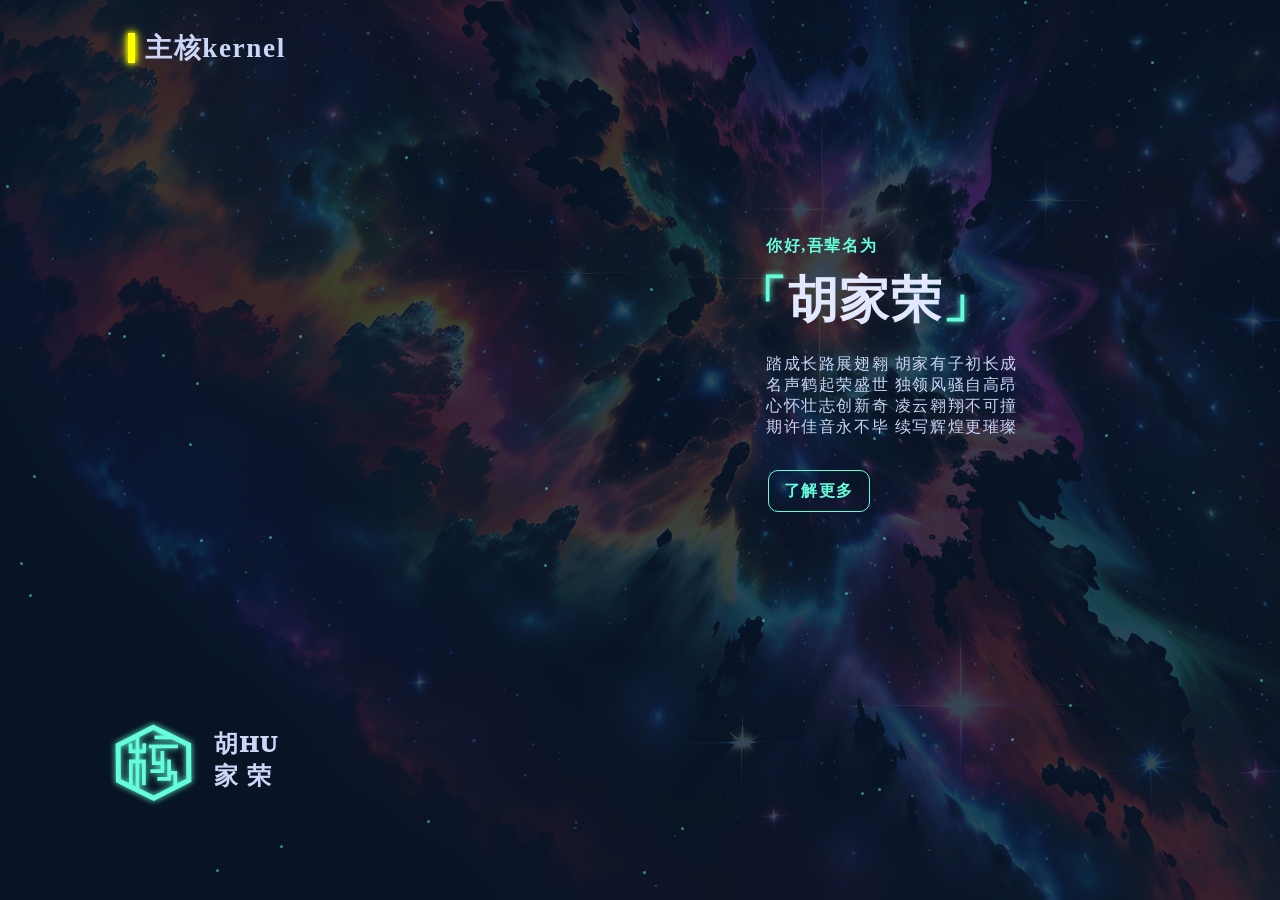
<file: index.html>
<!DOCTYPE html>
<html>

<head>
    <meta name="viewport" content="width=device-width, initial-scale=1.0, maximum-scale=1.0, user-scalable=no">
    <meta charset="UTF-8" />
    <title>胡家荣</title>
    <link rel="stylesheet" href="style.css">
</head>

<body>
    <div id="背景"></div>
    <div id="星星容器"></div>
    <div id="网名" class="左进入">
        <div id="黄块"></div><span class="左进入">主核kernel</span>
    </div>
    <div id="名片" class="左进入">
        <div id="头像" class="左进入">
            <svg xmlns="http://www.w3.org/2000/svg" viewBox="0 0 800 800" stroke="#64ffda">
                <defs>
                </defs>
                <g style="pointer-events:all">
                    <path stroke-miterlimit="4" fill="none"
                        d="M539.40314,481.37945 L399.00762,553.28511 L257.60445,482.90571 L256.59687,340.62063 L396.99243,268.71488999999997 L538.39553,339.09431 L539.40313,481.37945 L539.40314,481.37945 z"
                        id="svg_11" stroke-width="20">
                    </path>
                    <path d="M333.66644,304.108 L333.66644,519.85952 " id="svg_1" fill="none" stroke-width="15">
                    </path>
                    <path
                        d="M307.38627821181615,502.6142987860966 L307.38627821181615,405.41307878609655 L359.5705325957755,405.41307878609655 L359.5705325957755,500.9888487860966 "
                        id="svg_2" fill="none" stroke-width="15">
                    </path>
                    <path
                        d="M306.1774581673613,332.77677015188215 L306.1774581673613,365.9357101518822 L360.77952813119583,365.9357101518822 L360.77952813119583,333.1018601518822 "
                        id="svg_3" fill="none" stroke-width="15">
                    </path>
                    <path d="M401.9539846032723,309.80648604248046 L475.2203765600189,309.80648604248046 " id="svg_4"
                        fill="none" stroke-width="15">
                    </path>
                    <path d="M379.5543392255006,345.7204544039917 L496.0977027319441,345.7204544039917 " id="svg_5"
                        fill="none" stroke-width="15">
                    </path>
                    <path
                        d="M398.87656824447635,349.6310717555237 L398.87656824447635,412.04791175552367 L431.3853382444763,412.04791175552367 "
                        id="svg_6" fill="none" stroke-width="15">
                    </path>
                    <path
                        d="M433.47791735153197,364.03601961313245 L433.47791735153197,444.3326796131325 L385.69002735153197,444.3326796131325 "
                        id="svg_7" fill="none" stroke-width="15">
                    </path>
                    <path d="M460.45063,397.61156 L460.45063,475.6326 L413.31291,475.6326 " id="svg_8" fill="none"
                        stroke-width="15">
                    </path>
                    <path
                        d="M466.27079604248047,451.5351484525299 L485.12587604248046,451.5351484525299 L485.12587604248046,512.42823845253 "
                        id="svg_9" fill="none" stroke-width="15">
                    </path>
                </g>
            </svg>

        </div>
        <div id="拼音">
            胡HU<br>
            家 荣
        </div>
    </div>
    <div id="介绍卡" class="右进入">
        <h1>你好,吾辈名为</h1>
        <h2><span>「</span>胡家荣<span>」</span></h2>
        <div id="介绍">
            踏成长路展翅翱 胡家有子初长成<br>
            名声鹤起荣盛世 独领风骚自高昂<br>
            心怀壮志创新奇 凌云翱翔不可撞<br>
            期许佳音永不毕 续写辉煌更璀璨
        </div>
        <div id="按钮">了解更多</div>
    </div>




    <div id="详细" class="详细页隐藏">
        <div class="背景">
            <svg xmlns="http://www.w3.org/2000/svg" viewBox="0,0,249.97158,261.75975" fill="#64ffda">
                <g transform="translate(-115.01421,-49.19273)">
                    <g>
                        <g>
                            <path d="M115.01421,278.35053l52.22089,-81.63265l20.40816,30.01201l-12.60504,20.40817z" />
                            <path d="M304.96178,247.30645l-12.60504,-20.40817l20.40816,-30.01201l52.22089,81.63265z" />
                        </g>
                        <path d="M224.5139,170.20728l15.60398,-33.99345l15.60398,33.99345z" stroke-linecap="butt" />
                        <path
                            d="M223.65866,242.98762l-8.5093,8.91336l24.59375,31.48804l25.46193,-31.16076l-25.50457,-33.40696l-44.10515,28.37952l27.87896,-52.83126l33.41776,0.07344l33.86913,60.44223l-52.58193,56.06725l-39.02692,-55.5251z" />
                        <path d="M229.73876,251.17254l10.01939,-14.32407l9.7689,13.96596l-10.01939,14.32406z" />
                        <path
                            d="M196.83701,215.0356l-25.13967,-37.45086l68.87906,-128.39201l68.0516,128.11281l-25.20252,37.95379l-16.95169,-30.60306l9.75098,-13.35133l-36.15362,-72.75728l-35.9988,73.05731l9.60096,12.75128z" />
                    </g>
                </g>
            </svg>

        </div>
        <div id="关闭"><svg viewBox="0 0 1024 1024">
                <path
                    d="M641.447722 511.998977l299.029514-299.033607c22.477944-22.476921 26.320459-55.098899 8.580422-72.838935l-65.198931-65.197908c-17.740036-17.740036-50.316989-13.853519-72.838935 8.624425L512.011768 382.570185 212.975091 83.551928c-22.476921-22.499433-55.098899-26.365484-72.838935-8.601912l-65.197908 65.197908c-17.740036 17.718547-13.897521 50.339502 8.624425 72.817446l299.026444 299.031561L83.562673 811.031561c-22.477944 22.477944-26.365484 55.076386-8.624425 72.817446l65.197908 65.209164c17.740036 17.74106 50.362015 13.897521 72.838935-8.580422l299.04384-299.048957 298.999838 299.004955c22.521946 22.521946 55.098899 26.365484 72.838935 8.624425l65.198931-65.209164c17.740036-17.74106 13.897521-50.339502-8.580422-72.839959L641.447722 511.998977z"
                    fill="#64ffda">
                </path>
            </svg>
        </div><!--
        <div id="标签">
            <h4>标签</h4>
            <div class="底部线条"></div>
            <div id="标签们">
                <span class="标签"></span>
            </div>
        </div>-->
        <div id="作品页">
            <h4>我的作品</h4>
            <div class="底部线条"></div>
            <div id="作品"></div>
        </div>
        <div id="友情链接">
            <h4>友情链接</h4>
            <div class="底部线条"></div>
            <div id="链接"></div>
        </div>
    </div>
    <div id="封面">
        <div class="背景">
            <svg xmlns="http://www.w3.org/2000/svg" viewBox="0,0,249.97158,261.75975" fill="#64ffda">
                <g transform="translate(-115.01421,-49.19273)">
                    <g>
                        <g>
                            <path d="M115.01421,278.35053l52.22089,-81.63265l20.40816,30.01201l-12.60504,20.40817z" />
                            <path d="M304.96178,247.30645l-12.60504,-20.40817l20.40816,-30.01201l52.22089,81.63265z" />
                        </g>
                        <path d="M224.5139,170.20728l15.60398,-33.99345l15.60398,33.99345z" stroke-linecap="butt" />
                        <path
                            d="M223.65866,242.98762l-8.5093,8.91336l24.59375,31.48804l25.46193,-31.16076l-25.50457,-33.40696l-44.10515,28.37952l27.87896,-52.83126l33.41776,0.07344l33.86913,60.44223l-52.58193,56.06725l-39.02692,-55.5251z" />
                        <path d="M229.73876,251.17254l10.01939,-14.32407l9.7689,13.96596l-10.01939,14.32406z" />
                        <path
                            d="M196.83701,215.0356l-25.13967,-37.45086l68.87906,-128.39201l68.0516,128.11281l-25.20252,37.95379l-16.95169,-30.60306l9.75098,-13.35133l-36.15362,-72.75728l-35.9988,73.05731l9.60096,12.75128z" />
                    </g>
                </g>
            </svg>
        </div>
        <div class="标题">正在连接服务器</div>
    </div>

    <script src="script.js"></script>
</body>

</html>
</file>
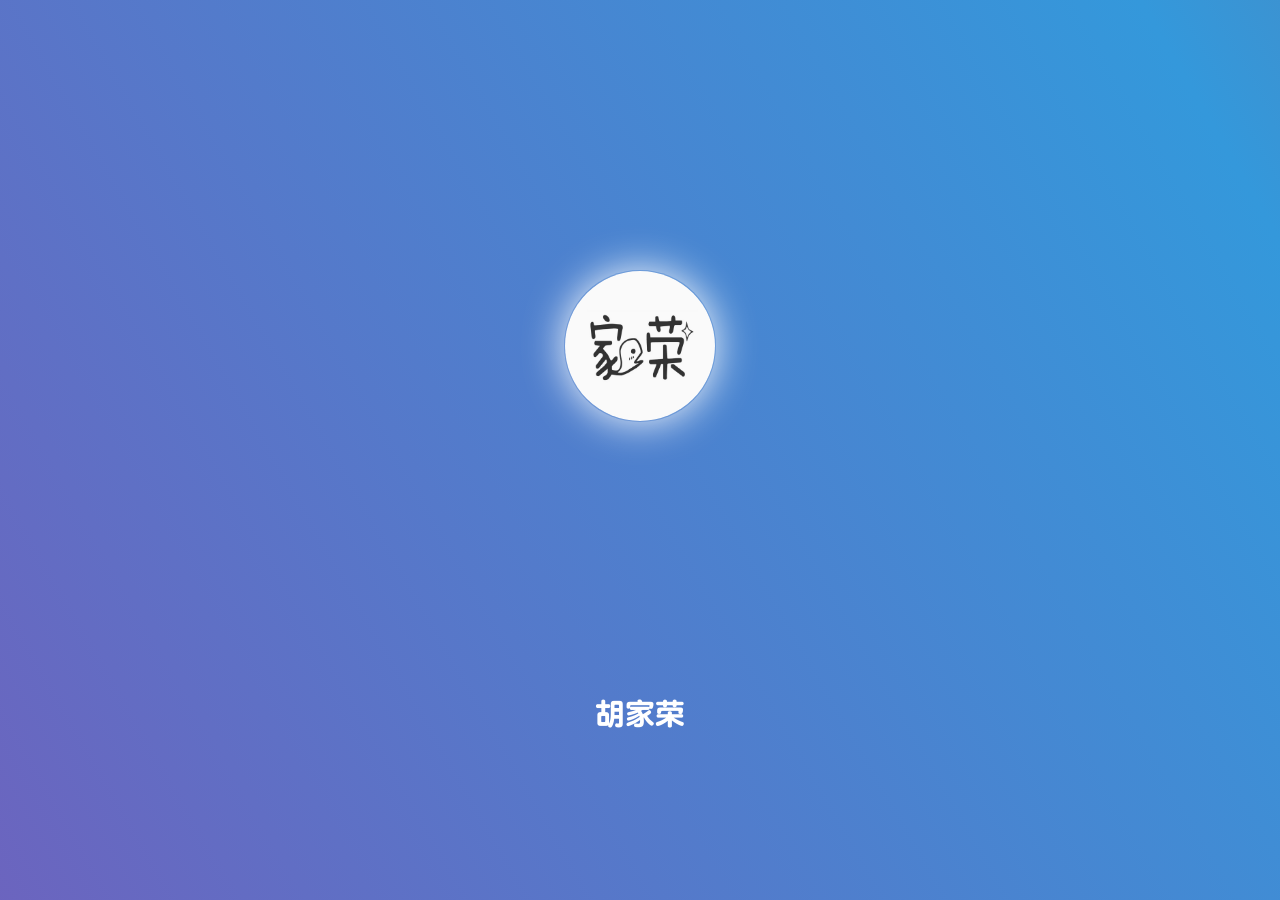
<file: 胡家荣.html>
<!DOCTYPE html>
<html>

<head>
    <title>胡家荣</title>

    <link rel="stylesheet" href="https://cdnjs.cloudflare.com/ajax/libs/animate.css/4.1.1/animate.min.css" />

    <style>
        /* 引入字体 */
        @font-face {
            font-family: "圆体";
            src: url("圆体.ttf") format("truetype");
        }

        body {
            /* 禁止选中 */
            user-select: none;
            /* 设置字体 */
            font-family: "圆体", sans-serif;
            /* 文本颜色 */
            color: #fff;

        }

        #动态背景 {
            position: absolute;
            top: 0;
            left: 0;
            width: 100%;
            height: 100%;
            background: linear-gradient(60deg, #8e44ad, #3498db, #c0392b);
            background-size: 300% 300%;
            animation: DynamicGradient 5s ease-in-out infinite;
            z-index: -1;
        }

        @keyframes DynamicGradient {
            0% {
                background-position: 0% 50%;
            }

            50% {
                background-position: 100% 50%;
            }

            100% {
                background-position: 0% 50%;
            }
        }



        #头像 {
            border: 1px solid rgba(255, 255, 255, .2);
            border-radius: 50%;
            height: 150px;
            margin: 0 auto;
            object-fit: cover;
            box-shadow: 0 0 40px rgba(255, 255, 255, 0.957);
            position: absolute;
            top: 30%;
            left: 0;
            right: 0;

        }

        #名字 {
            font-size: 30px;
            position: fixed;
            bottom: 170px;
            left: 46.5%;
            transform: translateX(-50%);
        }


        #一言 {
            font-size: 20px;
            position: fixed;
            bottom: 80px;
            left: 51%;
            transform: translateX(-50%);
        }
    </style>
</head>

<body>
    <div id="动态背景"></div>
    <img class="animate__animated animate__pulse" id="头像" src="家荣.png">
    <div class="容器">
        <div class="animate__animated animate__flip" id="名字">胡家荣</div>
    </div>
    <div id="一言">
        <p class="animate__animated animate__fadeInDown" id="jinrishici-sentence"></p>
        <script src="https://sdk.jinrishici.com/v2/browser/jinrishici.js" charset="utf-8"></script>
    </div>


</body>

</html>
</file>
<file: style.css>
::-webkit-scrollbar {
    width: 0;
    height: 0;
    background-color: #ffffff00;
}

::-webkit-scrollbar-thumb {
    width: 0;
    height: 0;
}

* {
    scroll-behavior: smooth;
    letter-spacing: 0.1rem;
    font-family: "微软雅黑";
    scrollbar-width: none;
    -ms-overflow-style: none;
    text-rendering: optimizeLegibility;
    -webkit-font-smoothing: antialiased;
}

body {
    background-color: rgb(10, 25, 47);
    color: rgb(204, 214, 246);
    -webkit-user-select: none;
    -moz-user-select: none;
    -ms-user-select: none;
    user-select: none;
}

#背景:before {
    content: '';
    position: fixed;
    left: 0;
    right: 0;
    top: 0;
    bottom: 0;
    z-index: -2;
    opacity: 0.2;
    background: url(星空背景.png) center/cover no-repeat;
}









h1 {
    font-size: 16px;
    color: rgb(100, 255, 218);
    -webkit-animation: 右进入 1s;
    animation: 右进入 1s;
}

h2 {
    color: rgb(225, 232, 255);
    font-size: 50px;
    margin: 0;
    transform: translateX(-30px);
}

h2 span {
    color: rgb(100, 255, 218);
    font-size: 50px;
    margin: 0;
    filter: drop-shadow(0 0 3px #64ffdb);
}

#介绍 {
    margin-top: 20px;
    font-weight: 500;
    transition: 0.3s;
}

#介绍:hover {
    margin-top: 20px;
    font-weight: 500;
    filter: drop-shadow(0 0 3px #64ffdb);
}


#按钮 {
    margin-top: 50px;
    font-weight: 600;
    border: solid 1px rgb(100, 255, 218);
    color: rgb(100, 255, 218);
    -webkit-transition: 0.2s;
    -o-transition: 0.2s;
    transition: 0.2s;
    position: absolute;
    width: 100px;
    height: 40px;
    right: 40%;
    top: 65%;
    border-radius: 10px;
    -webkit-transform: translateX(-50%);
    -ms-transform: translateX(-50%);
    transform: translateX(-50%);
    display: -webkit-box;
    display: -ms-flexbox;
    display: flex;
    -webkit-box-align: center;
    -ms-flex-align: center;
    align-items: center;
    -webkit-box-pack: center;
    -ms-flex-pack: center;
    justify-content: center;
}

#按钮:hover {
    background-color: rgba(100, 255, 219, 0.133);
    filter: drop-shadow(0 0 10px #64ffdb);
    backdrop-filter: blur(10px);
}


#卡片 {
    border-radius: 2vh;
    height: 20%;
    width: 90%;
    display: -webkit-box;
    display: -ms-flexbox;
    display: flex;
    -webkit-box-orient: vertical;
    -webkit-box-direction: normal;
    -ms-flex-direction: column;
    flex-direction: column;
    -ms-flex-wrap: nowrap;
    flex-wrap: nowrap;
    -ms-flex-pack: distribute;
    justify-content: space-around;
    -webkit-box-align: center;
    -ms-flex-align: center;
    align-items: center;
    background-color: rgb(30, 30, 30);

}





#详细 {
    display: -webkit-box;
    display: -ms-flexbox;
    display: flex;
    background-color: rgb(10, 25, 47);
    -webkit-box-orient: vertical;
    -webkit-box-direction: normal;
    -ms-flex-direction: column;
    flex-direction: column;
    -webkit-transition: 0.5s;
    -o-transition: 0.5s;
    transition: 0.5s;
    overflow-x: hidden;
    overflow-y: scroll;
    top: 0;
    right: 0;
}

#详细 .背景 {
    position: fixed;
    top: 50%;
    left: 50%;
    width: 300px;
    height: 300px;
    -webkit-transform: translate(-50%, -50%);
    -ms-transform: translate(-50%, -50%);
    transform: translate(-50%, -50%);
    filter: drop-shadow(0 0 10px #64ffdb);
    opacity: 0.7;
}



.详细页显示 {
    z-index: 999;
    position: absolute;
    width: 100%;
    height: 100%;
}

.详细页隐藏 {
    z-index: -10;
    border-radius: 5px;
    position: absolute;
    width: 0;
    height: 100%;
    opacity: 0;
    border-radius: 5px;
}

h4 {
    font-size: 25px;
    margin: 10px;
}

.底部线条 {
    width: 90px;
    height: 4px;
    border-radius: 10px;
    background-color: rgb(100, 255, 218);
    margin-bottom: 30px;
}

#作品页 {
    width: 100%;
    display: -webkit-box;
    display: -ms-flexbox;
    display: flex;
    -ms-flex-wrap: nowrap;
    flex-wrap: nowrap;
    -webkit-box-orient: vertical;
    -webkit-box-direction: normal;
    -ms-flex-direction: column;
    flex-direction: column;
    -webkit-box-align: center;
    -ms-flex-align: center;
    align-items: center;
}

#作品 {
    max-width: 600px;
    width: 100%;
    display: -webkit-box;
    display: -ms-flexbox;
    display: flex;
    -ms-flex-wrap: wrap;
    flex-wrap: wrap;
    -webkit-box-pack: center;
    -ms-flex-pack: center;
    justify-content: center;
    -ms-flex-line-pack: center;
    align-content: center;
}

.作品卡,
.友情卡 {
    font-size: 20px;
    margin: 10px;
    position: relative;
    width: 230px;
    height: 200px;
    background: rgba(255, 255, 255, 0.103);
    display: -webkit-box;
    display: -ms-flexbox;
    display: flex;
    -webkit-box-orient: vertical;
    -webkit-box-direction: normal;
    -ms-flex-direction: column;
    flex-direction: column;
    text-align: center;
    -webkit-box-align: center;
    -ms-flex-align: center;
    align-items: center;
    -webkit-box-pack: center;
    -ms-flex-pack: center;
    justify-content: center;
    -webkit-transition: 0.3s;
    -o-transition: 0.3s;
    transition: 0.3s;
    cursor: pointer;
    border-radius: 10px;
    padding: 20px 10px;
    backdrop-filter: blur(15px);
}

.项目已完成:hover {
    -webkit-box-shadow: 0 0 10px rgb(100, 255, 218);
    box-shadow: 0 0 10px rgb(100, 255, 218);
    filter: drop-shadow(0 0 10px #64ffdb);
}

.项目制作中:hover {
    -webkit-box-shadow: 0 0 10px rgb(255, 255, 0);
    box-shadow: 0 0 10px rgb(255, 255, 0);
    filter: drop-shadow(0 0 5px rgb(255, 255, 0));
}

.已完成::after {
    content: "已完成";
    font-size: 10px;
    color: rgb(100, 255, 218);
    border-radius: 5px;
    background-color: rgba(100, 255, 219, 0.214);
    padding: 5px;

}

.制作中::after {
    content: "制作中";
    font-size: 10px;
    color: rgb(255, 255, 0);
    border-radius: 5px;
    background-color: rgba(255, 255, 0, 0.208);
    padding: 5px;

}

.作品卡 img {
    font-size: 20px;
    color: #58a6ff;
    text-align: center;
    cursor: pointer;
    -webkit-box-sizing: border-box;
    box-sizing: border-box;
    margin: 5px;
    position: relative;
    font-weight: 400;
    height: 70px;
    width: 70px;
    filter: drop-shadow(0 0 5px rgba(100, 255, 219, 0.244));
}

.作品卡 .作品名 {
    -webkit-font-smoothing: antialiased;
    text-align: center;
    cursor: pointer;
    -webkit-box-sizing: border-box;
    box-sizing: border-box;
    margin: 0;
    position: relative;
    font-weight: 400;
    color: rgb(100, 255, 218);
    font-weight: bold;
}

.作品卡 .简介 {
    -webkit-font-smoothing: antialiased;
    cursor: pointer;
    -webkit-box-sizing: border-box;
    box-sizing: border-box;
    position: relative;
    font-size: 14px;
    font-weight: 500;
    margin: 0 0 20px;
    text-align: center;
    -webkit-user-select: none;
    -moz-user-select: none;
    -ms-user-select: none;
    user-select: none;
    margin-top: 6px;
    max-width: 200px;
}


#友情链接 {
    width: 100%;
    display: -webkit-box;
    display: -ms-flexbox;
    display: flex;
    -ms-flex-wrap: nowrap;
    flex-wrap: nowrap;
    -webkit-box-orient: vertical;
    -webkit-box-direction: normal;
    -ms-flex-direction: column;
    flex-direction: column;
    -webkit-box-align: center;
    -ms-flex-align: center;
    align-items: center;
}

#链接 {
    max-width: 600px;
    width: 100%;
    display: -webkit-box;
    display: -ms-flexbox;
    display: flex;
    -ms-flex-wrap: wrap;
    flex-wrap: wrap;
    -webkit-box-pack: center;
    -ms-flex-pack: center;
    justify-content: center;
    -ms-flex-line-pack: center;
    align-content: center;
}


.友情卡:hover {
   -webkit-box-shadow: 0 0 10px rgb(61, 255, 210);
    box-shadow: 0 0 10px rgb(61, 255, 210);
    filter: drop-shadow(0 0 5px #64ffdb);
}

.友情卡 img {
    border-radius: 10px;
    font-size: 20px;
    color: #58a6ff;
    text-align: center;
    cursor: pointer;
    -webkit-box-sizing: border-box;
    box-sizing: border-box;
    margin: 5px;
    position: relative;
    font-weight: 400;
    height: 70px;
    width: 70px;
    filter: drop-shadow(0 0 5px rgb(100, 255, 219));

}

.友情卡 .名字 {
    -webkit-font-smoothing: antialiased;
    text-align: center;
    cursor: pointer;
    -webkit-box-sizing: border-box;
    box-sizing: border-box;
    margin: 0;
    position: relative;
    font-weight: 400;
    color: rgb(100, 255, 218);
    font-weight: bold;
}

.友情卡 .简介 {
    -webkit-font-smoothing: antialiased;
    cursor: pointer;
    -webkit-box-sizing: border-box;
    box-sizing: border-box;
    position: relative;
    font-size: 14px;
    font-weight: 500;
    margin: 0 0 20px;
    text-align: center;
    -webkit-user-select: none;
    -moz-user-select: none;
    -ms-user-select: none;
    user-select: none;
    margin-top: 6px;
    max-width: 200px;
}





#关闭 svg {
    position: fixed;
    right: 20px;
    top: 20px;
    width: 20px;
    -webkit-transition: 0.2s;
    -o-transition: 0.2s;
    transition: 0.2s;
    z-index: 999;
}

#关闭 svg:hover {
    filter: drop-shadow(0 0 5px #64ffdb);
}






.左进入 {
    -webkit-animation: 左进入 1s;
    animation: 左进入 1s;
}

.右进入 {
    -webkit-animation: 右进入 1s;
    animation: 右进入 1s;
}


@-webkit-keyframes 左进入 {
    from {
        -webkit-transform: translateX(-100%);
        transform: translateX(-100%);
        opacity: 0;
    }

    to {
        -webkit-transform: translateX(0);
        transform: translateX(0);
        opacity: 1;
    }
}


@keyframes 左进入 {
    from {
        -webkit-transform: translateX(-100%);
        transform: translateX(-100%);
        opacity: 0;
    }

    to {
        -webkit-transform: translateX(0);
        transform: translateX(0);
        opacity: 1;
    }
}

@-webkit-keyframes 右进入 {
    from {
        -webkit-transform: translateX(100%);
        transform: translateX(100%);
        opacity: 0;
    }

    to {
        -webkit-transform: translateX(0);
        transform: translateX(0);
        opacity: 1;
    }
}

@keyframes 右进入 {
    from {
        -webkit-transform: translateX(100%);
        transform: translateX(100%);
        opacity: 0;
    }

    to {
        -webkit-transform: translateX(0);
        transform: translateX(0);
        opacity: 1;
    }
}

@-webkit-keyframes 渐显 {
    from {
        opacity: 0;
    }

    to {
        opacity: 1;
    }
}

@keyframes 渐显 {
    from {
        opacity: 0;
    }

    to {
        opacity: 1;
    }
}




@media (max-width: 600px) {
    #介绍卡 {
        position: absolute;
        left: 15%;
        top: 30%;
        height: 300px;
        border-radius: 10px;
    }

    #名片 {
        display: -webkit-box;
        display: -ms-flexbox;
        display: flex;
        -webkit-box-align: center;
        -ms-flex-align: center;
        align-items: center;
        position: absolute;
        left: 0;
        top: 0;
    }

    #拼音 {
        display: none;
    }

    #网名 {
        font-size: 100%;
        font-weight: bold;
        display: -webkit-box;
        display: -ms-flexbox;
        display: flex;
        -webkit-box-orient: horizontal;
        -webkit-box-direction: normal;
        -ms-flex-flow: row nowrap;
        flex-flow: row nowrap;
        -webkit-box-align: center;
        -ms-flex-align: center;
        align-items: center;
        position: absolute;
        right: 10%;
        top: 30px;
    }

    #黄块 {
        background-color: rgb(255, 255, 0);
        width: 5px;
        height: 20px;
        margin-right: 10px;

    }

    #头像 {
        height: 100px;
        width: 100px;
    }

}

@media (max-width: 300px) {
    #介绍卡 {
        position: absolute;
        left: 5%;
        top: 30%;
        height: 300px;
        border-radius: 10px;
    }

}

@media (min-width: 600px) {
    #介绍卡 {
        position: absolute;
        right: 20%;
        top: 25%;
        height: 300px;
        border-radius: 10px;
    }

    #名片 {
        display: -webkit-box;
        display: -ms-flexbox;
        display: flex;
        -webkit-box-align: center;
        -ms-flex-align: center;
        align-items: center;
        position: absolute;
        left: 5%;
        bottom: 30px;
    }

    #拼音 {
        font-weight: 1000;
        font-size: 150%;
        transform: translate(-50px, -10px);
    }

    #网名 {
        font-size: 170%;
        font-weight: bold;
        display: -webkit-box;
        display: -ms-flexbox;
        display: flex;
        -webkit-box-orient: horizontal;
        -webkit-box-direction: normal;
        -ms-flex-flow: row nowrap;
        flex-flow: row nowrap;
        -webkit-box-align: center;
        -ms-flex-align: center;
        align-items: center;
        position: absolute;
        left: 10%;
        top: 30px;

    }

    #头像 {
        height: 200px;
        width: 200px;
    }



    #黄块 {
        background-color: rgb(255, 255, 0);
        width: 7px;
        height: 30px;
        margin-right: 10px;
        box-shadow: 0 0 5px rgb(255, 255, 0);
        filter: drop-shadow(0 0 5px rgb(255, 255, 0));
    }
}



#头像 svg {
    transform: translate(-10px, -10px);
    filter: drop-shadow(0 0 3px #64ffdb);
}

#黄块 {
    box-shadow: 0 0 5px rgb(255, 255, 0);
    filter: drop-shadow(0 0 5px rgb(255, 255, 0));
}






#星星容器 {
    width: 100%;
    height: 100%;
    position: fixed;
    top: 0;
    left: 0;
    pointer-events: none;

}

.星星 {
    width: 3px;
    height: 3px;
    border-radius: 50%;
    background-color: azure;
    position: absolute;
    opacity: 0.5;
}


#封面 {
    position: fixed;
    z-index: 9999;
    width: 100%;
    height: 100%;
    top: 0;
    left: 0;
    background-color: rgb(10, 25, 47);
    display: flex;
    align-items: center;
    justify-content: center;
    flex-direction: column;
    flex-wrap: nowrap;

}

#封面 .背景 {
    width: 300px;
    height: 300px;
    filter: drop-shadow(0 0 10px rgb(100, 255, 219));
}

#封面 .标题 {
    color: #64ffdb;
    font-size: 30px;
    font-weight: bold;
    margin-top: 50px;
    filter: drop-shadow(0 0 10px rgb(100, 255, 219));
}



@keyframes 渐隐 {
    from {
        opacity: 1;
    }

    to {
        opacity: 0;

    }
}

@-webkit-keyframes 渐隐 {
    from {
        opacity: 1;
    }

    to {
        opacity: 0;

    }
}
</file>
